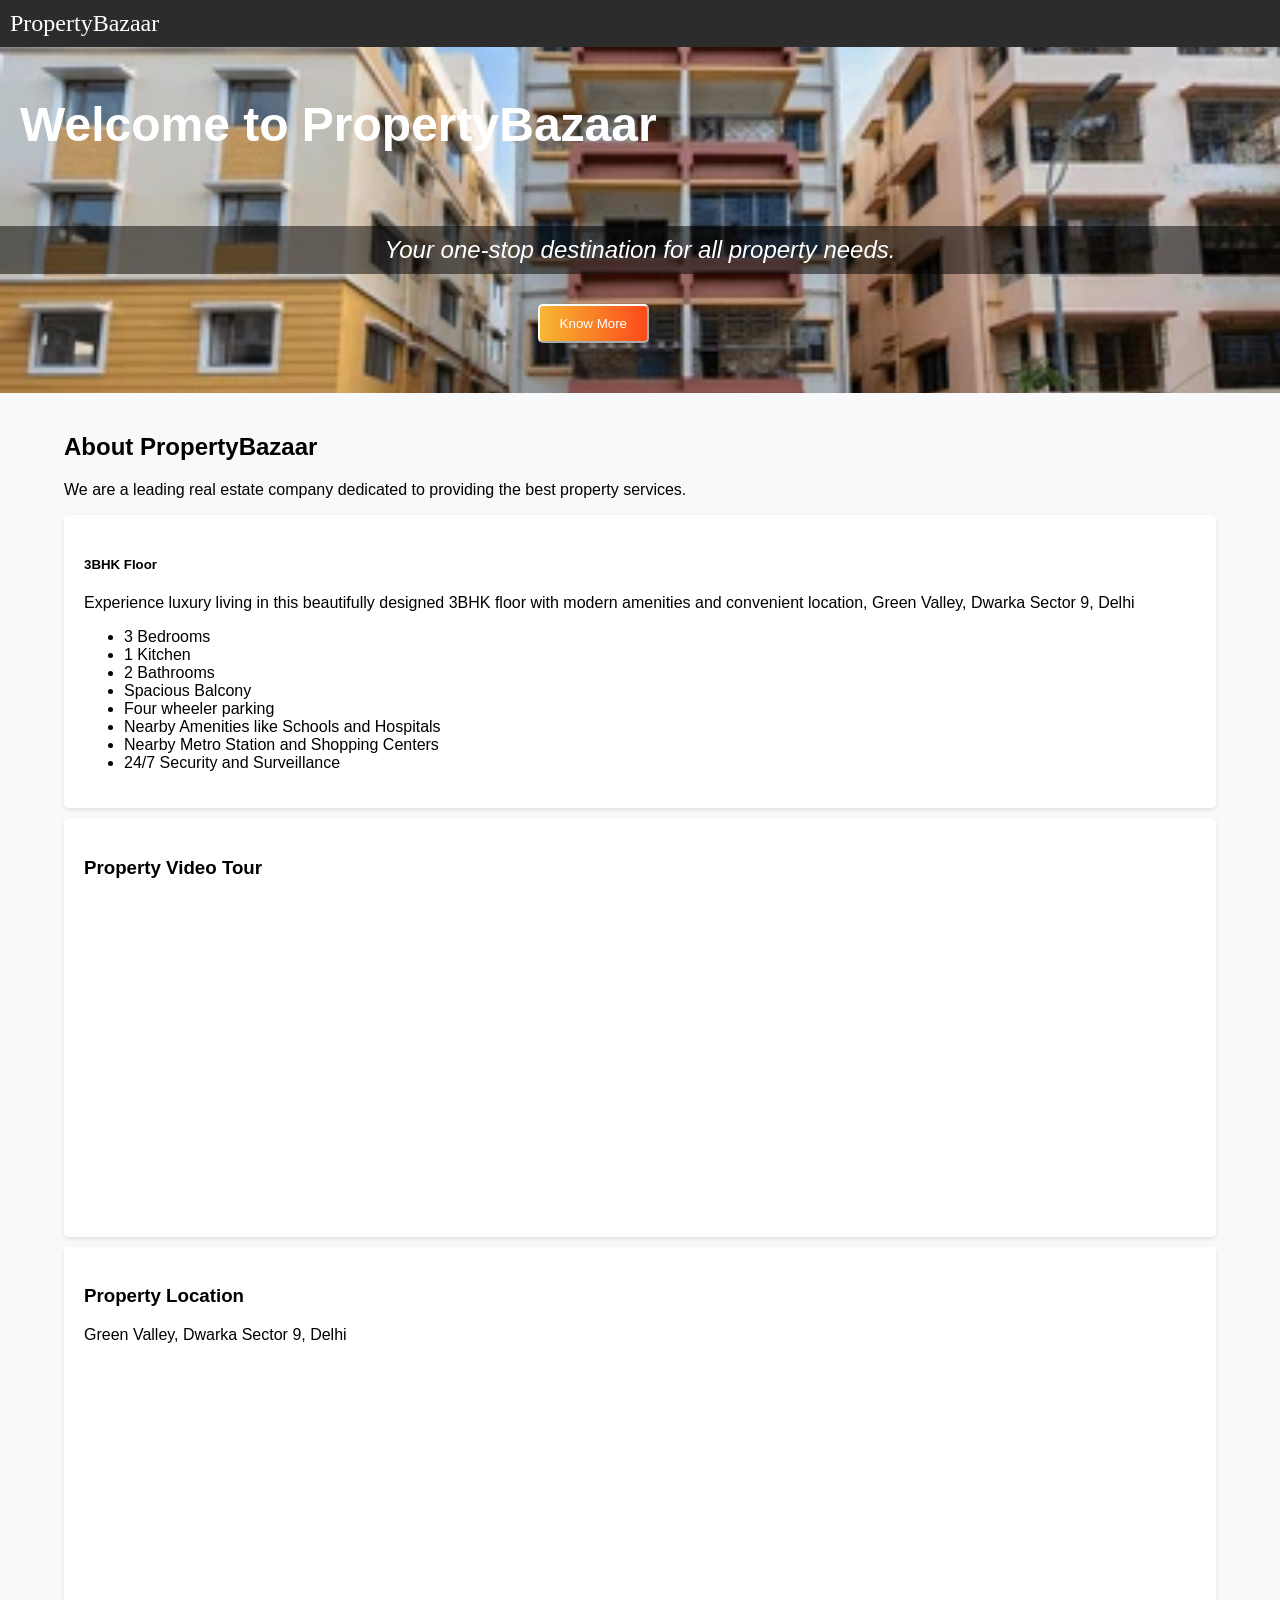
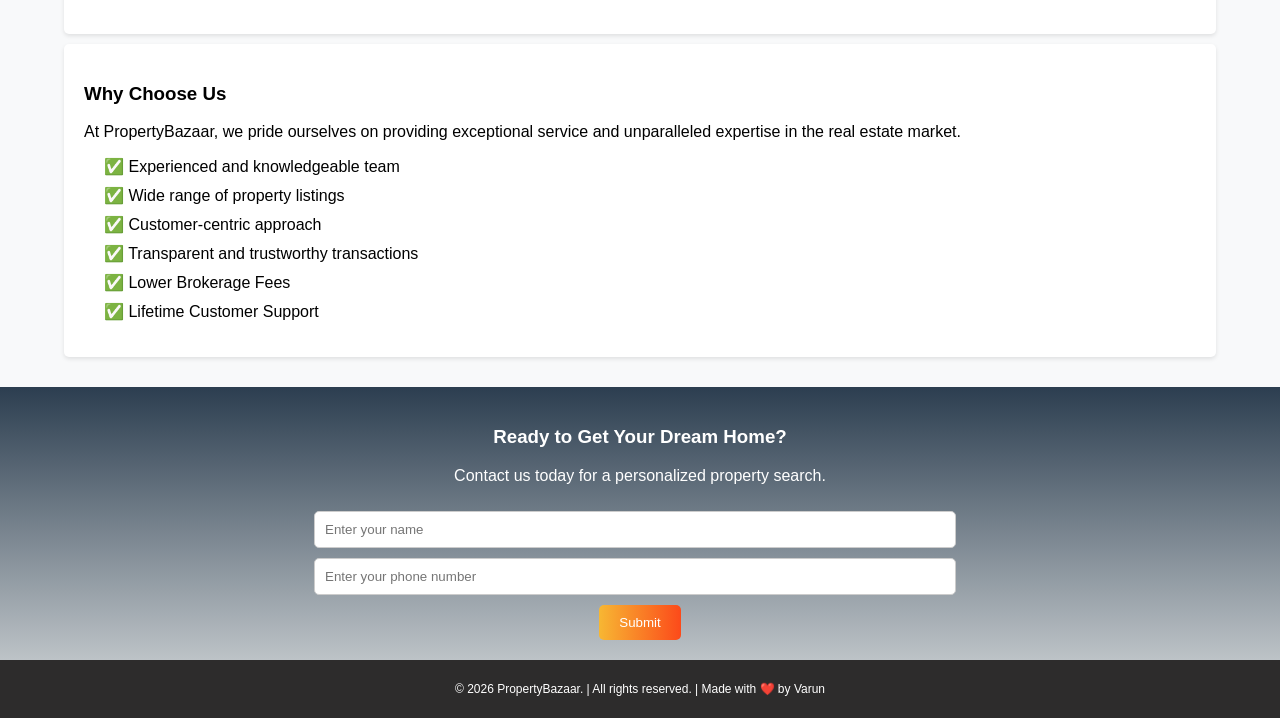
<file: index.html>
<!DOCTYPE html>
<html lang="en">
<head>
    <meta charset="UTF-8">
    <meta name="viewport" content="width=device-width, initial-scale=1.0">
    <title>PropertyBazaar</title>
    <link rel="stylesheet" href="style.css">
</head>
<body>
    <!-- Header/Navbar -->
     <header>
        <h2>PropertyBazaar</h2>
     </header>

     <!-- Hero Section -->
     <section class="hero-content">
        <h1>Welcome to PropertyBazaar</h1>
        <p>Your one-stop destination for all property needs.</p>
        <a href="#about">
            <button>Know More</button>
        </a>
     </section>

     <!-- Main section -->
     <main class="container">
        <section id="about">
            <h2>About PropertyBazaar</h2>
            <p>We are a leading real estate company dedicated to providing the best property services.</p>
        </section>
        
        <!-- Property Details -->
        <section class="property-details">
            <h5>3BHK Floor</h5>
            <p>Experience luxury living in this beautifully designed 3BHK floor with modern amenities and convenient location, Green Valley, Dwarka Sector 9, Delhi</p>
            <ul>
                <li>3 Bedrooms</li>
                <li>1 Kitchen</li>
                <li>2 Bathrooms</li>
                <li>Spacious Balcony</li>
                <li>Four wheeler parking</li>
                <li>Nearby Amenities like Schools and Hospitals</li>
                <li>Nearby Metro Station and Shopping Centers</li>
                <li>24/7 Security and Surveillance</li>
            </ul> 
        </section>

        <!-- Property Video Tour -->
         <section class="property-video">
            <h3>Property Video Tour</h3>
            <iframe width="100%" height="315" src="https://www.youtube.com/embed/910iUxbT8iI?si=DNRTBdnkTBSCGHk5" title="YouTube video player" frameborder="0" allow="accelerometer; autoplay; clipboard-write; encrypted-media; gyroscope; picture-in-picture; web-share" referrerpolicy="strict-origin-when-cross-origin" allowfullscreen></iframe>
         </section>

         <!-- Property Location -->
          <section class="property-location"> 
            <h3>Property Location</h3>
            <p>Green Valley, Dwarka Sector 9, Delhi</p>
            <iframe src="https://www.google.com/maps/embed?pb=!1m18!1m12!1m3!1d3183.784081556578!2d77.04229943870611!3d28.595840240762076!2m3!1f0!2f0!3f0!3m2!1i1024!2i768!4f13.1!3m3!1m2!1s0x390d1acfec496e6b%3A0x42ee6f6138dc7b40!2sSubham%20Apartment%2C%20Pocket%203%2C%20Sector%2012%20Dwarka%2C%20Dwarka%2C%20Delhi%2C%20110078!5e0!3m2!1sen!2sin!4v1782630942929!5m2!1sen!2sin" width="80%" height="250" style="border:0;" allowfullscreen="" loading="lazy" referrerpolicy="strict-origin-when-cross-origin"></iframe>
          </section>

          <!-- Why Choose Us -->
          <section class="why-choose-us">
            <h3>Why Choose Us</h3>
            <p>At PropertyBazaar, we pride ourselves on providing exceptional service and unparalleled expertise in the real estate market.</p>
            <ul>
                <li>Experienced and knowledgeable team</li>
                <li>Wide range of property listings</li>
                <li>Customer-centric approach</li>
                <li>Transparent and trustworthy transactions</li>
                <li>Lower Brokerage Fees</li>
                <li>Lifetime Customer Support</li>
            </ul>
          </section>
     </main>

     <!-- CTA Section -->
     <section class="cta">
        <h3>Ready to Get Your Dream Home?</h3>
        <p>Contact us today for a personalized property search.</p>
        <input type="text" placeholder="Enter your name" required>
        <input type="text" placeholder="Enter your phone number" required>
        <br>
        <a href="thankyou.html">
            <button>Submit</button>
        </a>
     </section>

     <!-- Footer Section -->
      <footer>
        <p>&copy; 2026 PropertyBazaar. | All rights reserved. | Made with ❤️ by Varun</p>
      </footer>

</body>
</html>
</file>
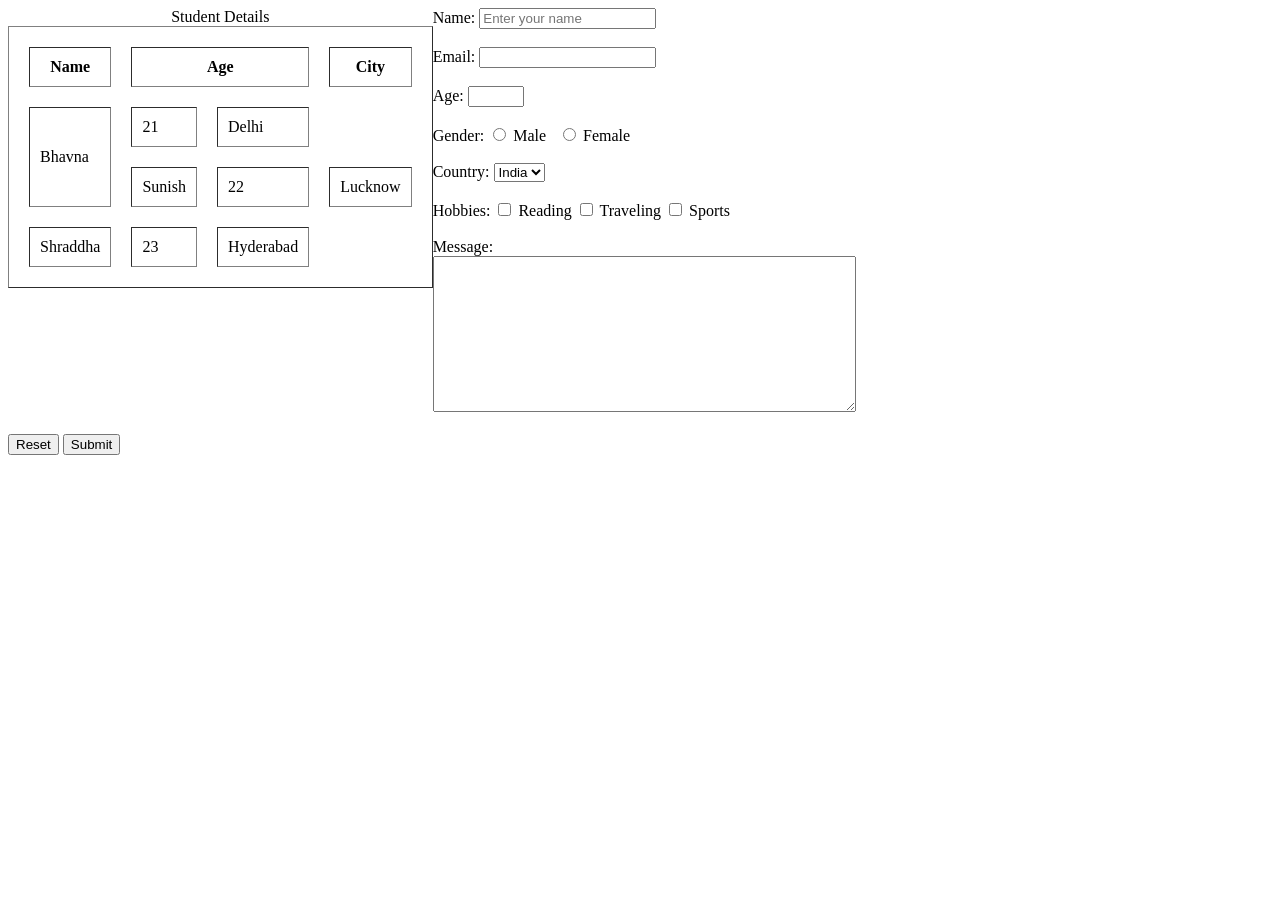
<file: semantictags.html>
<!DOCTYPE html>
<html lang="en">
<head>
    <meta charset="UTF-8">
    <meta name="viewport" content="width=device-width, initial-scale=1.0">
    <title>Semantic Tags, Table and Form</title>
</head>
<body>
    <!-- Table -->
    <table border="1" cellspacing="20" cellpadding="10" width="30%" align="left">
        <caption>Student Details</caption>
        <thead>
            <tr>
                <th>Name</th>
                <th colspan="2">Age</th>
                <th>City</th>
            </tr>
        </thead>
        <tbody>
            <tr>
                <td rowspan="2">Bhavna</td>
                <td>21</td>
                <td>Delhi</td>
            </tr>
            <tr>
                <td>Sunish</td>
                <td>22</td>
                <td>Lucknow</td>
            </tr>
            <tr>
                <td>Shraddha</td>
                <td>23</td>
                <td>Hyderabad</td>
            </tr>
            
        </tbody>
    </table>

    <!-- Form -->
    <form action="#" method="get">
        <label for="name">Name:</label>
        <input type="text" id="name" name="name" placeholder="Enter your name" required><br><br>

        <label for="email">Email:</label>
        <input type="email" id="email" name="email" required><br><br>

        <label for="age">Age:</label>
        <input type="number" min="18" max="100" id="age" name="age"><br><br>

        <label for="gender">Gender:</label>
        <input type="radio" id="male" name="gender" value="male" required>
        <label for="male">Male</label>&ensp;
        <input type="radio" id="female" name="gender" value="female">
        <label for="female">Female</label><br><br>

        <label for="country">Country:</label>
        <select id="country" name="country">
            <option value="india">India</option>
            <option value="usa">USA</option>        
        </select><br><br>

        <!-- example for multiple checkbox   -->
        <label for="hobbies">Hobbies:</label>
        <input type="checkbox" id="reading" name="hobbies" value="book">
        <label for="reading">Reading</label>
        <input type="checkbox" id="traveling" name="hobbies" value="mountain">
        <label for="traveling">Traveling</label>
        <input type="checkbox" id="sports" name="hobbies" value="cricket">
        <label for="sports">Sports</label><br><br>  

        <!-- <input type="checkbox" id="terms" name="terms" value="accepted">
        <label for="terms">I agree to the terms and conditions</label><br><br> -->

        <!-- Textarea -->
        <label for="message">Message:</label><br>
        <textarea id="message" name="message" rows="10" cols="50"></textarea><br><br>

        <!-- Reset button -->
        <input type="reset" value="Reset">

        <input type="submit" value="Submit">
    </form>

</body>
</html>
</file>
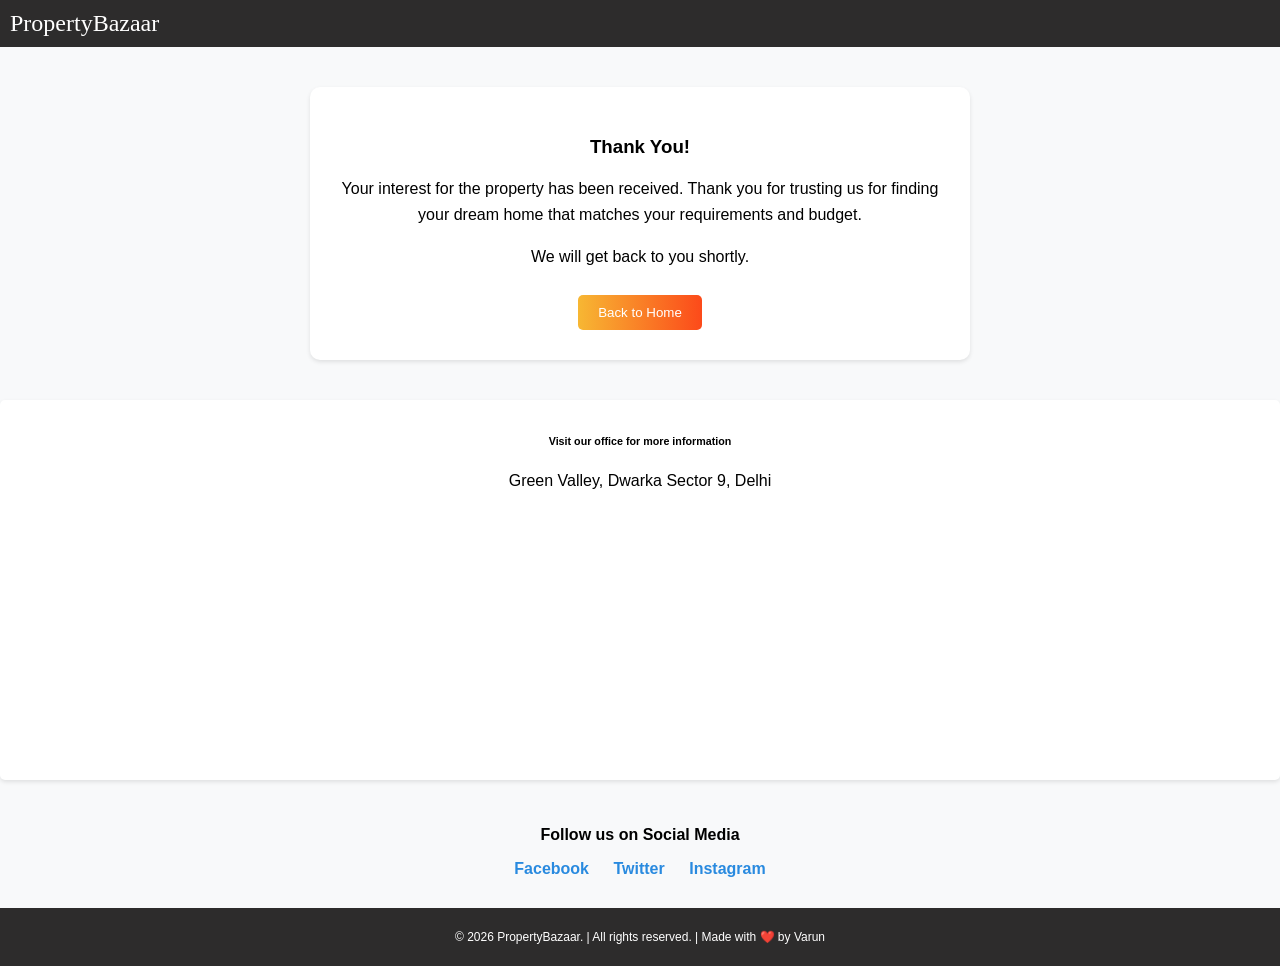
<file: thankyou.html>
<!DOCTYPE html>
<html lang="en">
<head>
    <meta charset="UTF-8">
    <meta name="viewport" content="width=device-width, initial-scale=1.0">
    <title>Document</title>
    <style>
        body {
            font-family: Arial, sans-serif;
            margin: 0;
            padding: 0;
            background-color: #f8f9fa;
        }

        /* Header section */
        header {
            background-color: #2d2c2c;
            color: white;
        }

        header h2 {
            margin: 0;
            padding: 10px;
            font-size: 24px;
            font-weight: normal;
            font-family:  Georgia, 'Times New Roman', Times, serif;
        }

        /* Thank you section */

        .thankyou {
            background-color: #fff;
            padding: 30px;
            margin: 40px auto;
            max-width: 600px;
            text-align: center;
            border-radius: 10px;
            box-shadow: 0 2px 4px rgba(0, 0, 0, 0.1);
        }

        .thankyou h1 {
            font-size: 24px;
            color:#e3610a;
            margin-bottom: 10px;
            font-family: 'Times New Roman', Times, serif;
        }
        .thankyou p {
            font-size: 16px;
            line-height: 1.6;
        }
        .thankyou button {
            padding: 10px 20px;
            color: white;
            background: #fc4a1a;  /* fallback for old browsers */
            background: -webkit-linear-gradient(to right, #f7b733, #fc4a1a);  /* Chrome 10-25, Safari 5.1-6 */
            background: linear-gradient(to right, #f7b733, #fc4a1a); /* W3C, IE 10+/ Edge, Firefox 16+, Chrome 26+, Opera 12+, Safari 7+ */
            border: none;
            border-radius: 5px;
            cursor: pointer;
            margin-top: 10px;
        }

        .office-location {
            background-color: #fff;
            padding: 10px;
            margin: 5px 0;
            border-radius: 5px;
            box-shadow: 0 2px 4px rgba(0, 0, 0, 0.1);
            text-align: center;
        }

        iframe {
            width: 100%;
            height: 250px;
            border: 0;
            margin-top: 10px;
            border-radius: 5px;
        }
        
        /* Social Media Links */
        .social-links {         
            font-size: 16px;
            margin: 20px;
            font-weight: bold;
            text-align: center;
            padding: 10px;

        }       
        .social-links a {
            text-decoration: none;
            color: #298adf;
            font-size: 16px;
            margin: 0 10px;
        }
        .social-links a:hover {
           color: #0188ff;
           text-decoration: underline;
        }

        /* Footer section */
        footer {
            background-color: #2d2c2c;
            color: white;
            text-align: center;
            padding: 10px 0;
            font-size: 12px;
        }              
    </style>
</head>
<body>
    <!-- Header/Navbar -->
    <header>
        <h2>PropertyBazaar</h2>
    </header>

    <section class="thankyou">
        <h3>Thank You!</h3>
        <p>Your interest for the property has been received. Thank you for trusting us for finding your dream home that matches your requirements and budget.</p>
        <p>We will get back to you shortly.</p>
        <a href="index.html">
            <button>Back to Home</button>
        </a>
    </section>

    <!-- Property Location -->
    <section class="office-location"> 
        <h6>Visit our office for more information</h6>
        <p>Green Valley, Dwarka Sector 9, Delhi</p>
        <iframe src="https://www.google.com/maps/embed?pb=!1m18!1m12!1m3!1d3183.784081556578!2d77.04229943870611!3d28.595840240762076!2m3!1f0!2f0!3f0!3m2!1i1024!2i768!4f13.1!3m3!1m2!1s0x390d1acfec496e6b%3A0x42ee6f6138dc7b40!2sSubham%20Apartment%2C%20Pocket%203%2C%20Sector%2012%20Dwarka%2C%20Dwarka%2C%20Delhi%2C%20110078!5e0!3m2!1sen!2sin!4v1782630942929!5m2!1sen!2sin" width="80%" height="250" style="border:0;" allowfullscreen="" loading="lazy" referrerpolicy="strict-origin-when-cross-origin"></iframe>
    </section>

    <!-- Social Media Links -->
    <section class="social-links">
        <p>Follow us on Social Media</p>
        <a href="https://www.facebook.com/" target="_blank">Facebook</a>
        <a href="https://www.twitter.com/" target="_blank">Twitter</a>
        <a href="https://www.instagram.com/" target="_blank">Instagram</a>
    </section>
    <footer>
        <p>&copy; 2026 PropertyBazaar. | All rights reserved. | Made with ❤️ by Varun</p>
      </footer>
</body>
</html>
</file>
<file: style.css>
/* styling body */
body {
  font-family: Arial, sans-serif;
  margin: 0;
  padding: 0;
  background-color: #f8f9fa;
}

/* styling header/navbar */
header {
  background-color: #2d2c2c;
  color: white;
}

header h2 {
  margin: 0;
  padding: 10px;
  font-size: 24px;
  font-weight: normal;
  font-family:  Georgia, 'Times New Roman', Times, serif;
}

/* Hero Section */
.hero-content {
    background-image: url('property.webp');
    background-size: cover;
    background-repeat: no-repeat;
    background-position: center;
    color: white;
}

.hero-content h1 {
    padding: 50px 20px;
    font-size: 48px;
    margin-top: 0;
    margin-bottom: 20px;
}

.hero-content p {
    background-color: rgba(0, 0, 0, 0.5);
    font-size: 24px;
    font-style: italic;
    margin-bottom: 30px;
    text-align: center;
    padding: 10px 0;
}

.hero-content a button{
    padding: 10px 20px;
    color: white;
    background: #fc4a1a;  /* fallback for old browsers */
    background: -webkit-linear-gradient(to right, #f7b733, #fc4a1a);  /* Chrome 10-25, Safari 5.1-6 */
    background: linear-gradient(to right, #f7b733, #fc4a1a); /* W3C, IE 10+/ Edge, Firefox 16+, Chrome 26+, Opera 12+, Safari 7+ */

    text-decoration: none;
    border-radius: 5px;
    margin-bottom: 50px;
    margin-left: 42%;
    cursor: pointer;
    border-color: white;
}

/* Main section */
.container {
    width: 90%;
    margin: 0 auto;
    padding: 20px;
}

.property-details, .property-video, .property-location, .why-choose-us {
    background-color: #fff;
    padding: 20px;
    margin: 10px 0;
    border-radius: 5px;
    box-shadow: 0 2px 4px rgba(0, 0, 0, 0.1);
}

.why-choose-us ul {
    list-style-type: none;
    padding-left: 20px;
}


.why-choose-us li {
    margin-bottom: 10px;
    position: relative;
}

.why-choose-us li::before {
    content: '✅ ';
}

/* CTA Section */
.cta {
    text-align: center;
    color: white;
    background: #bdc3c7;  /* fallback for old browsers */
    background: -webkit-linear-gradient(to bottom, #2c3e50, #bdc3c7);  /* Chrome 10-25, Safari 5.1-6 */
    background: linear-gradient(to bottom, #2c3e50, #bdc3c7); /* W3C, IE 10+/ Edge, Firefox 16+, Chrome 26+, Opera 12+, Safari 7+ */
    padding: 20px;
}

.cta input {
    padding: 10px;
    width: 50%;
    border: 1px solid #ccc;
    margin-top: 10px;
    border-radius: 5px;
    margin-right: 10px;
}

.cta button {
    padding: 10px 20px;
    color: white;
    background: #fc4a1a;  /* fallback for old browsers */
    background: -webkit-linear-gradient(to right, #f7b733, #fc4a1a);  /* Chrome 10-25, Safari 5.1-6 */
    background: linear-gradient(to right, #f7b733, #fc4a1a); /* W3C, IE 10+/ Edge, Firefox 16+, Chrome 26+, Opera 12+, Safari 7+ */
    border: none;
    border-radius: 5px;
    cursor: pointer;
    margin-top: 10px;
}

/* Footer section */
footer {
    background-color: #2d2c2c;
    color: white;
    text-align: center;
    padding: 10px 0;
    font-size: 12px;
}
</file>
